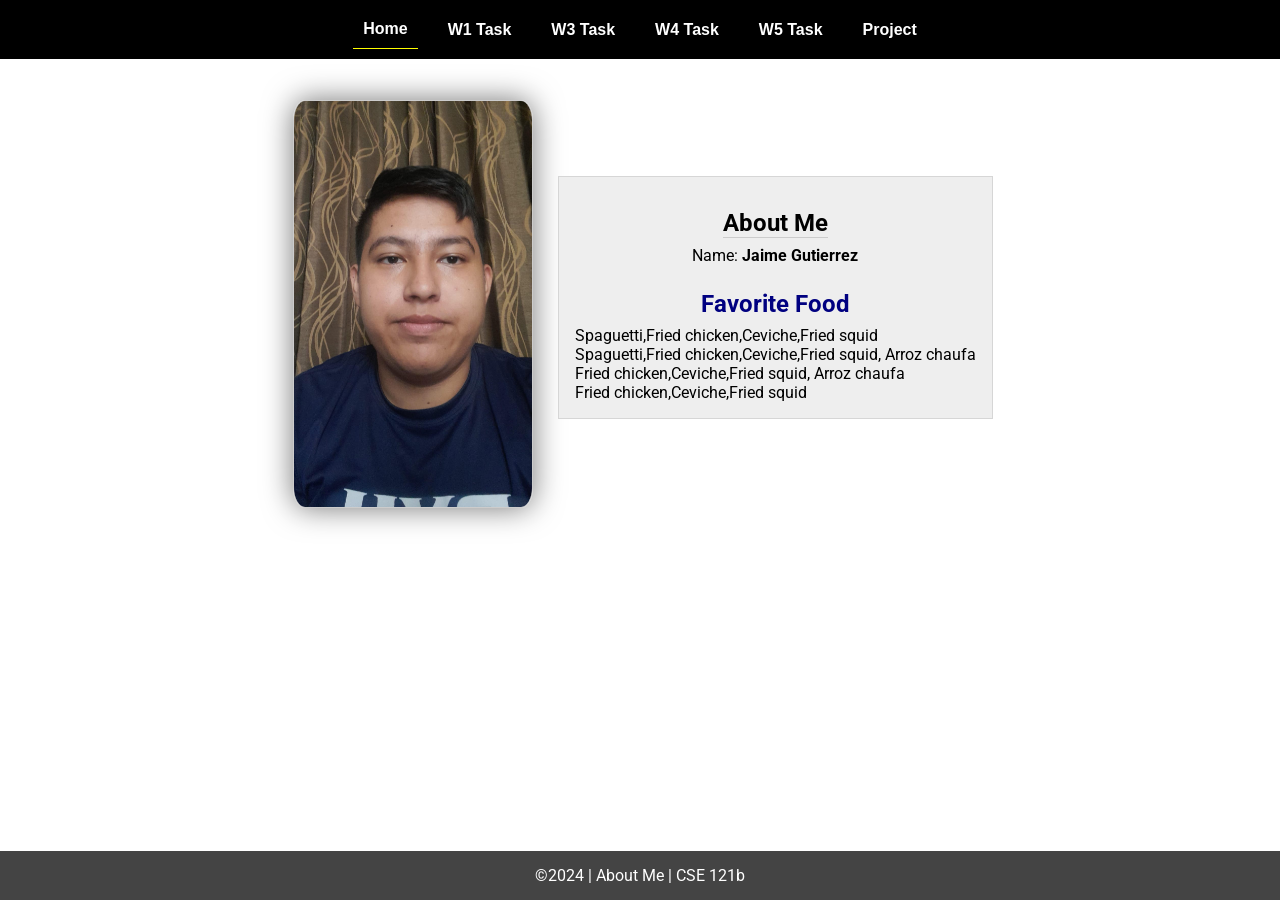
<file: index.html>
<!DOCTYPE html>
<html lang="en">

<head>
  <meta charset="UTF-8">
  <meta name="viewport" content="width=device-width, initial-scale=1.0">
  <title>About Me | CSE 121b | W02: Programming Tasks</title>
  <link rel="preconnect" href="https://fonts.googleapis.com">
  <link rel="preconnect" href="https://fonts.gstatic.com" crossorigin>
  <link href="https://fonts.googleapis.com/css2?family=Roboto:wght@400;600&display=swap"
    rel="stylesheet">
  <link rel="stylesheet" href="styles/main.css">
</head>

<body>
  <nav>
    <ul id="menu">
      <li><a id="toggleMenu">&equiv;</a></li>
      <li><a href="index.html" class="active">Home</a></li>
      <li><a href="w01-task.html">W1 Task</a></li>
      <li><a href="w03-task.html">W3 Task</a></li>
      <li><a href="w04-task.html">W4 Task</a></li>
      <li><a href="w05-task.html">W5 Task</a></li>
      <li><a href="project.html">Project</a></li>
    </ul>
  </nav>
  <main id="home">
    <picture>
      <img id="img" src="images/placeholder.png" alt="Placeholder Image">
    </picture>
    <section>
      <h1>About Me</h1>
      <div class="info">Name: <span id="name"></span></div>
      <h2>Favorite Food</h2>
      <div class="block" id="food"></div>
    </section>
  </main>
  <footer>
    &copy;<span id="year"></span> | About Me | CSE 121b
  </footer>
  <script src="scripts/main.js"></script>
  <script src="scripts/w02-task.js"></script>
</body>

</html>
</file>
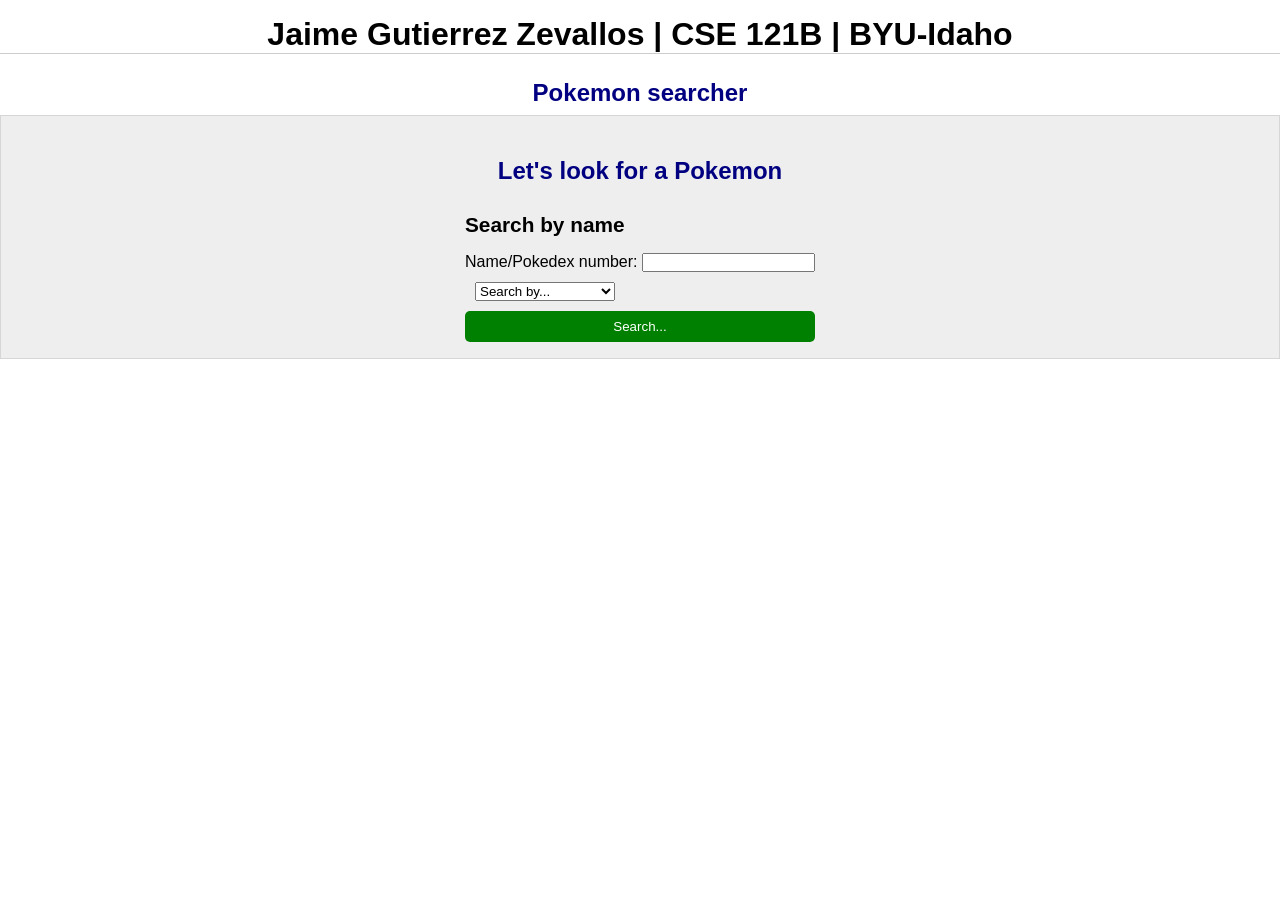
<file: final_project.html>
<!DOCTYPE html>
<html lang="en">
<head>
    <meta charset="UTF-8">
    <meta name="viewport" content="width=device-width, initial-scale=1.0">
    <title>Jaime Gutierrez Zevallos | CSE 121B | BYU-Idaho</title>
    <link rel="stylesheet" href="styles/final_project.css">
</head>
<body>
    <h1>Jaime Gutierrez Zevallos | CSE 121B | BYU-Idaho</h1>
    <h2>Pokemon searcher</h2>
    <main id="task3">
        <section id="section1">
            <h2>Let's look for a Pokemon</h2>
            <article>
                <h3>Search by name</h3>
                <div>
                    <label for="our_input">Name/Pokedex number:</label>
                    <input type="text" id="input" name="input">
                </div>
                <select id="type_search" title="Search Pokemon by: ">
                    <option value="" disabled selected>Search by...</option>
                    <option value="name">Name</option>
                    <option value="by_id">Number of Pokedex</option>
                </select>
                <div>
                    <input type="button" id="look" value="Search...">
                </div>
            </article>
        </section>
        <div id="pokemon_info">

        </div>
    </main>
    <script src="scripts/final_project.js"></script>
</body>
</html>
</file>
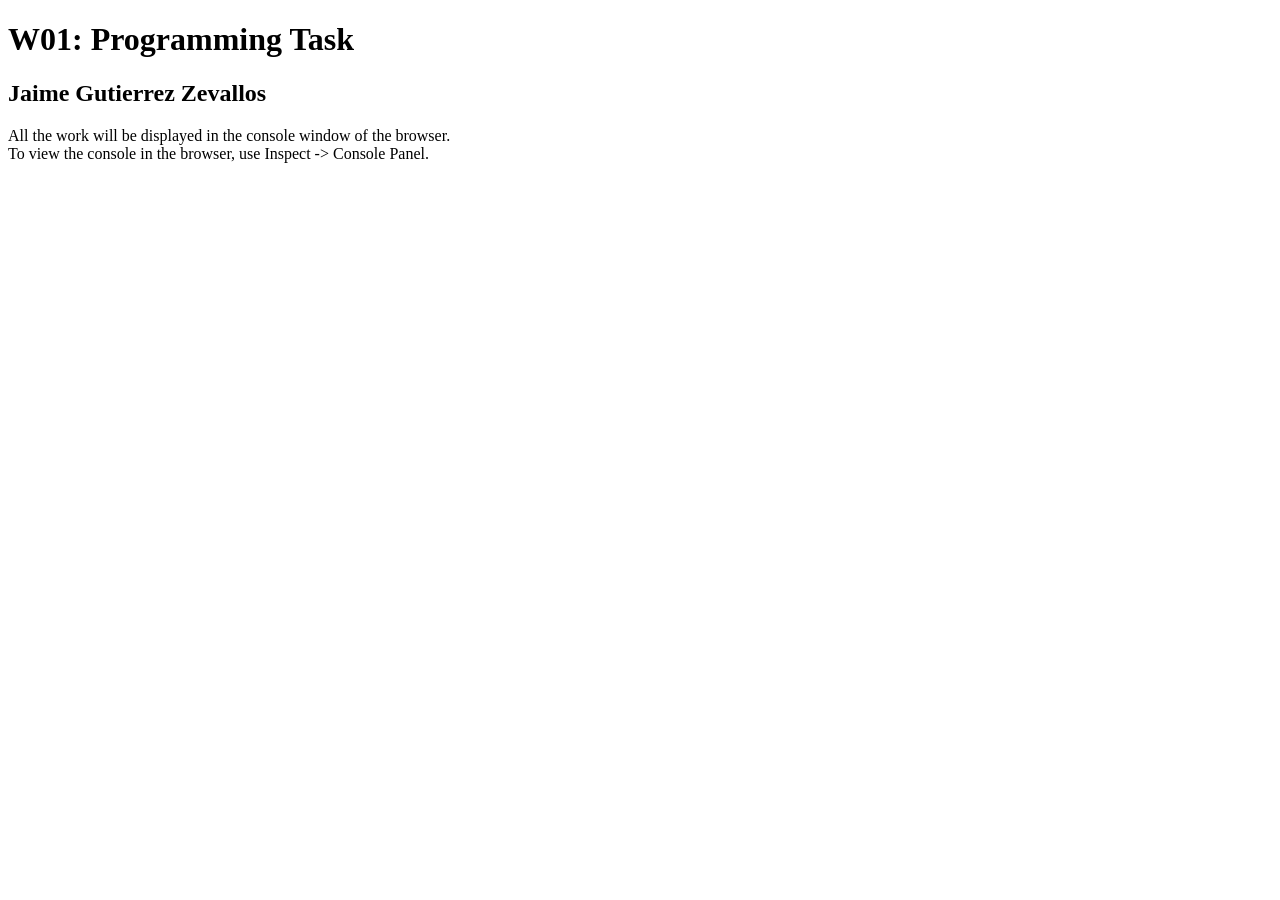
<file: operators.html>
<!DOCTYPE html>
<html lang="en">

<head>
  <meta charset="UTF-8">
  <meta name="viewport" content="width=device-width, initial-scale=1.0">
  <title>W01: Programming Task</title>
</head>

<body>
  <h1>W01: Programming Task</h1>
  <h2>Jaime Gutierrez Zevallos</h2>
  <p>All the work will be displayed in the console window of the browser.
    <br>To view the console in the browser, use Inspect -> Console Panel.
  </p>

  <script>
        let a = 2;
        let b = 3;
        console.log(a+b);
        console.log(a*b);
        console.log(a-b);
        let str_a = "a";
        let str_b = "b";
        let str_c = str_a + str_b;
        console.log(str_c);
        a += 2;
        console.log(a);
        if(a>b){
            console.log("A es mayor");
        }
        else if(a==b){
            console.log("Son iguales");
        }
        else{
            console.log("B es mayor");
        }
        if(str_a!=str_b){
            console.log("Son diferentes");
        }
        if(a>0 && a<10){
            console.log("A is between 0 and 10");
        }
  </script>

</body>
</html>
</file>
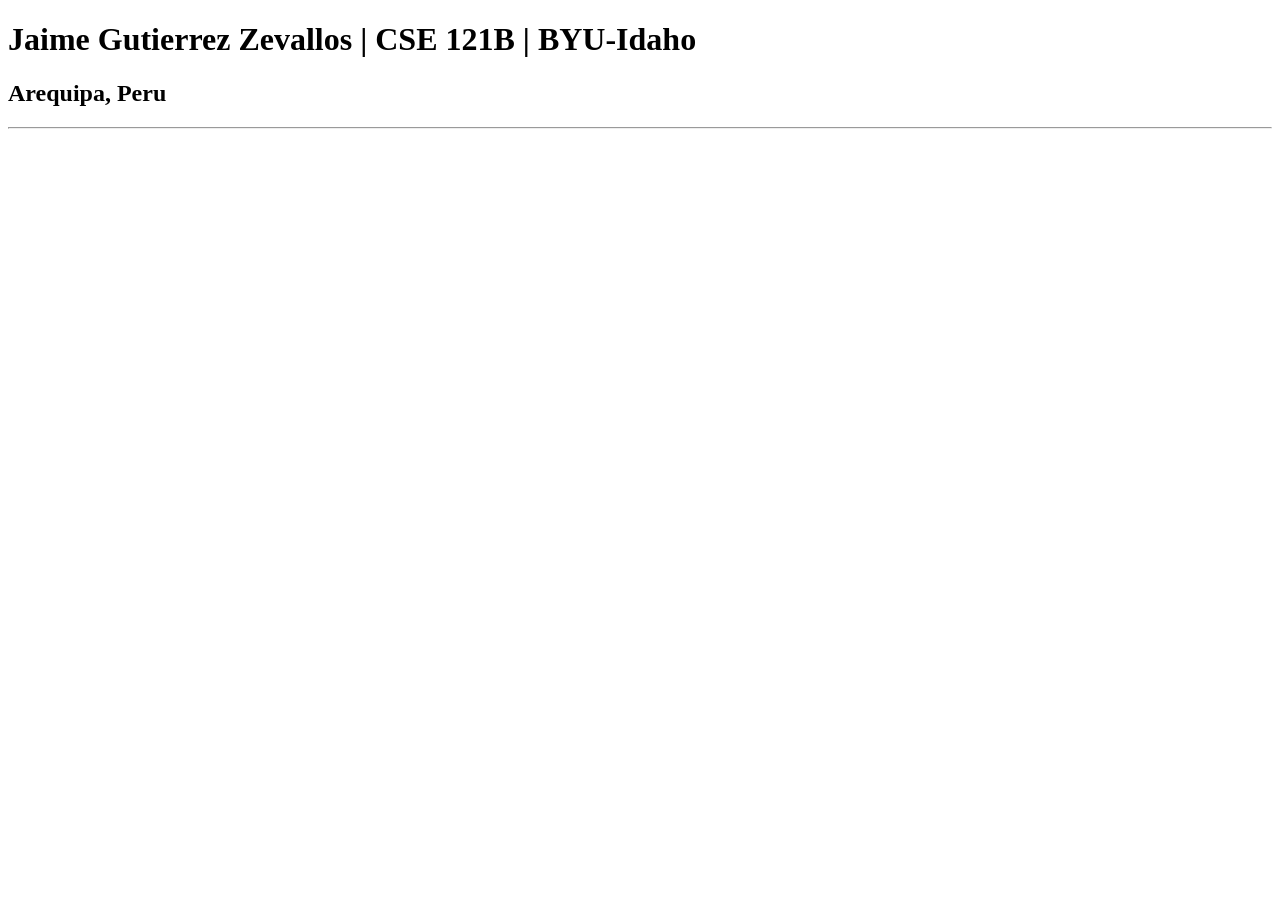
<file: test.html>
<!DOCTYPE html>
<html lang="en">
<head>
    <meta charset="UTF-8">
    <meta name="viewport" content="width=device-width, initial-scale=1.0">
    <title>Jaime Gutierrez Zevallos | CSE 121B | BYU-Idaho</title>
</head>
<body>
    <h1>Jaime Gutierrez Zevallos | CSE 121B | BYU-Idaho</h1>
    <h2>Arequipa, Peru</h2>
    <hr>
</body>
</html>
</file>
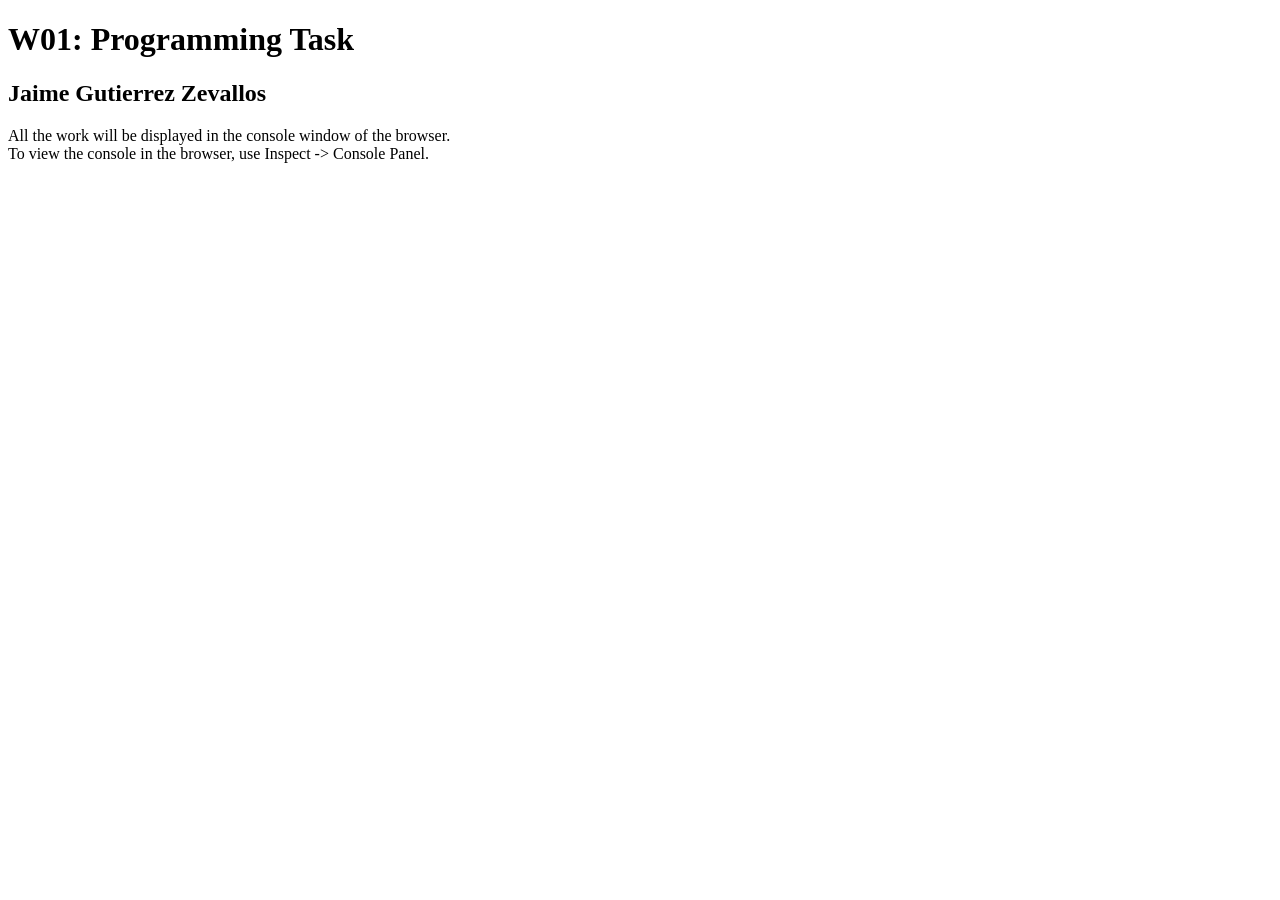
<file: w01-task.html>
<!DOCTYPE html>
<html lang="en">

<head>
  <meta charset="UTF-8">
  <meta name="viewport" content="width=device-width, initial-scale=1.0">
  <title>W01: Programming Task</title>
</head>

<body>
  <h1>W01: Programming Task</h1>
  <h2>Jaime Gutierrez Zevallos</h2>
  <p>All the work will be displayed in the console window of the browser.
    <br>To view the console in the browser, use Inspect -> Console Panel.
  </p>

  <script src="w01-task.js"></script>

</body>
</html>
</file>
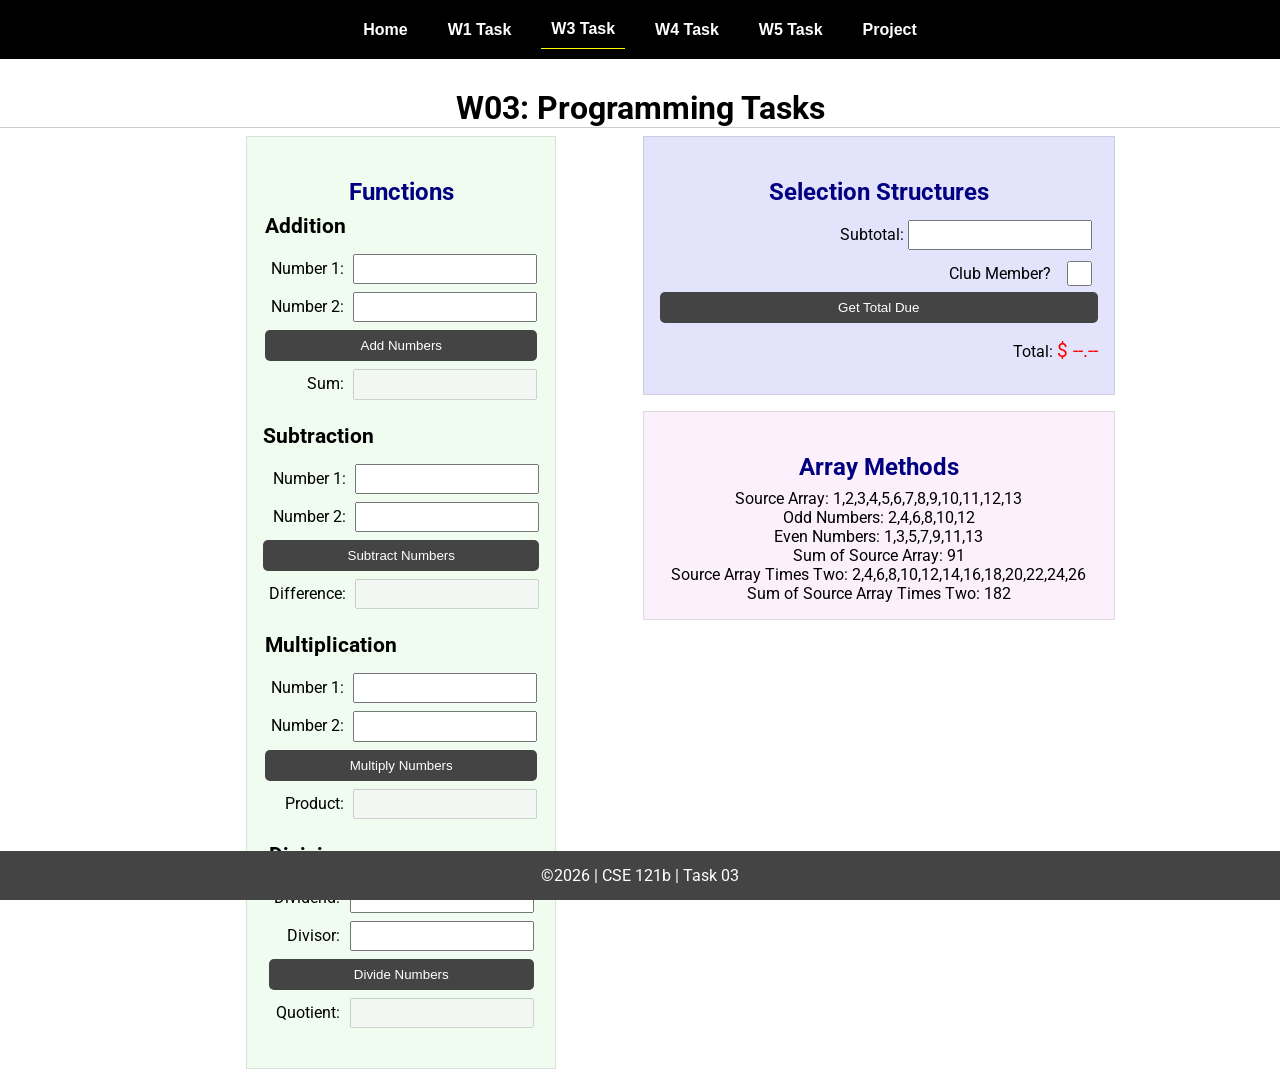
<file: w03-task.html>
<!DOCTYPE html>
<html lang="en">

<head>
    <meta charset="UTF-8">
    <meta name="viewport" content="width=device-width, initial-scale=1.0">
    <title>CSE 121b | W03: Programming Tasks</title>
    <link rel="preconnect" href="https://fonts.googleapis.com">
    <link rel="preconnect" href="https://fonts.gstatic.com" crossorigin>
    <link href="https://fonts.googleapis.com/css2?family=Roboto:wght@400;600&display=swap"
        rel="stylesheet">
    <link rel="stylesheet" href="styles/main.css">
</head>

<body>
    <nav>
        <ul id="menu">
            <li><a id="toggleMenu">&equiv;</a></li>
            <li><a href="index.html">Home</a></li>
            <li><a href="w01-task.html">W1 Task</a></li>
            <li><a href="w03-task.html" class="active">W3 Task</a></li>
            <li><a href="w04-task.html">W4 Task</a></li>
            <li><a href="w05-task.html">W5 Task</a></li>
            <li><a href="project.html">Project</a></li>
        </ul>
    </nav>>
    <header>
        <h1>W03: Programming Tasks</h1>
    </header>
    <main id="task3">
        <section id="section1">
            <h2>Functions</h2>
            <article>
                <h3>Addition</h3>
                <div>
                    <label for="add1">Number 1:</label>
                    <input type="text" id="add1" name="add1">
                </div>
                <div>
                    <label for="add2">Number 2:</label>
                    <input type="text" id="add2" name="add2">
                </div>
                <div>
                    <input type="button" id="addNumbers" value="Add Numbers">
                </div>
                <div>
                    <label for="sum">Sum:</label>
                    <input type="text" id="sum" name="sum" disabled>
                </div>
            </article>
            <article>
                <h3>Subtraction</h3>
                <div>
                    <label for="subtract1">Number 1:</label>
                    <input type="text" id="subtract1" name="subtract1">
                </div>
                <div>
                    <label for="subtract2">Number 2:</label>
                    <input type="text" id="subtract2" name="subtract2">
                </div>
                <div>
                    <input type="button" id="subtractNumbers" value="Subtract Numbers">
                </div>
                <div>
                    <label for="difference">Difference:</label>
                    <input type="text" id="difference" name="difference" disabled>
                </div>
            </article>
            <article>
                <h3>Multiplication</h3>
                <div>
                    <label for="factor1">Number 1:</label>
                    <input type="text" id="factor1" name="factor1">
                </div>
                <div>
                    <label for="factor2">Number 2:</label>
                    <input type="text" id="factor2" name="factor2">
                </div>
                <div>
                    <input type="button" id="multiplyNumbers" value="Multiply Numbers">
                </div>
                <div>
                    <label for="product">Product:</label>
                    <input type="text" id="product" name="product" disabled>
                </div>
            </article>
            <article>
                <h3>Division</h3>
                <div>
                    <label for="dividend">Dividend:</label>
                    <input type="text" id="dividend" name="dividend">
                </div>
                <div>
                    <label for="divisor">Divisor:</label>
                    <input type="text" id="divisor" name="divisor">
                </div>
                <div>
                    <input type="button" id="divideNumbers" value="Divide Numbers">
                </div>
                <div>
                    <label for="quotient">Quotient:</label>
                    <input type="text" id="quotient" name="quotient" disabled>
                </div>
            </article>
        </section>
        <div>
            <section id="section2">
                <h2>Selection Structures</h2>
                <label class="right">Subtotal:
                    <input type="number" id="subtotal" size="5">
                </label>
                <label class="middle right">
                    Club Member?
                    <input type="checkbox" id="member">
                </label>
                <div class="right">
                    <input type="button" id="getTotal" value="Get Total Due">
                </div>
                <div class="right">Total:
                    <span class="larger" id="total">$ --.--</span>
                </div>
            </section>
            <section id="section3">
                <h2>Array Methods</h2>
                <p>
                    Source Array: <span id="array"></span>
                </p>
                <p>
                    Odd Numbers: <span id="odds"></span>
                </p>
                <p>
                    Even Numbers: <span id="evens"></span>
                </p>
                <p>
                    Sum of Source Array: <span id="sumOfArray"></span>
                </p>
                <p>
                    Source Array Times Two: <span id="multiplied"></span>
                </p>
                <p>
                    Sum of Source Array Times Two: <span id="sumOfMultiplied"></span>
                </p>
            </section>
        </div>
    </main>
    <footer>
        &copy;<span id="year"></span> | CSE 121b | Task 03
    </footer>
    <script src="scripts/main.js"></script>
    <script>
        document.getElementById("year").innerHTML = new Date().getFullYear();
    </script>
    <script src="scripts/w03-task.js"></script>
</body>

</html>
</file>
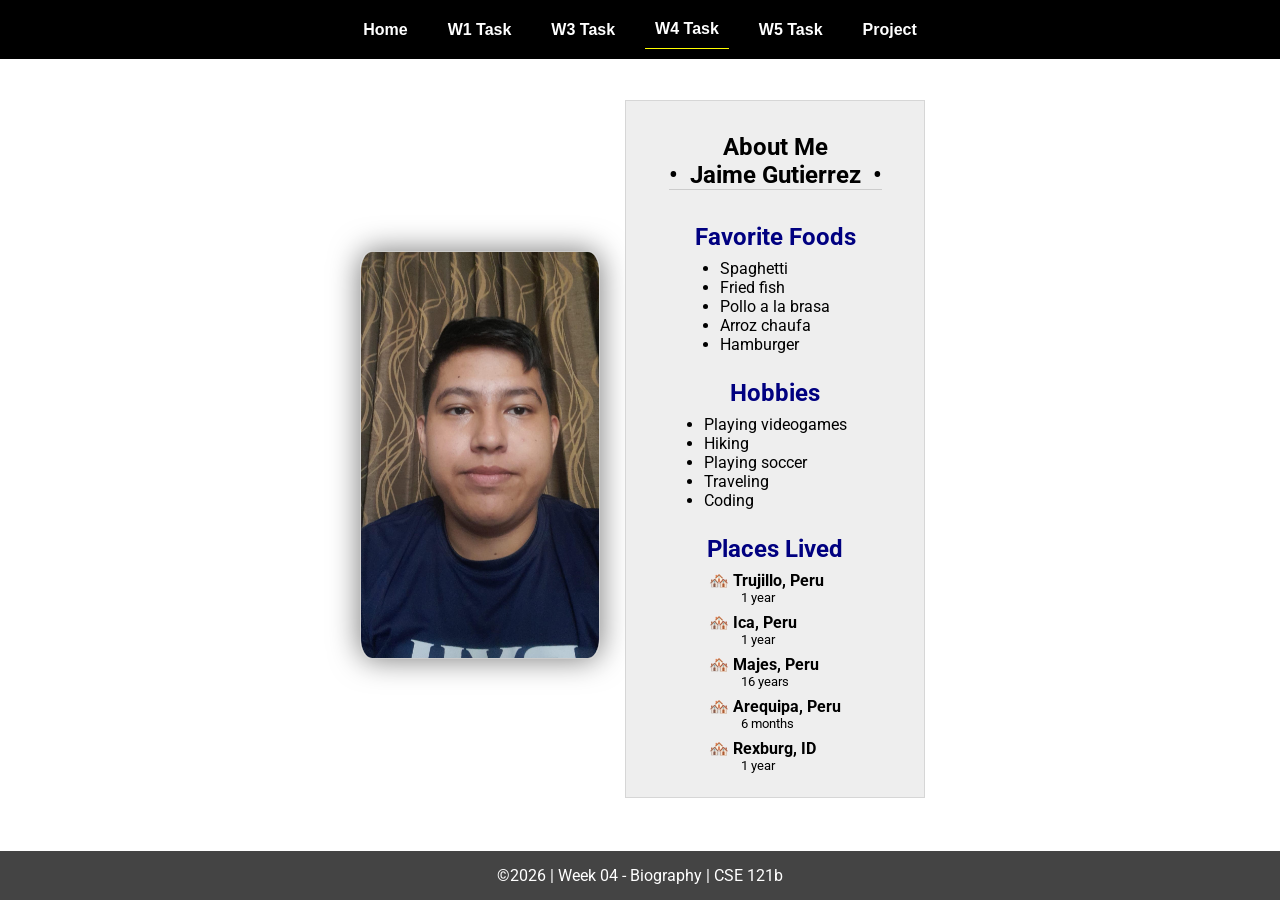
<file: w04-task.html>
<!DOCTYPE html>
<html lang="en">

<head>
  <meta charset="UTF-8">
  <meta name="viewport" content="width=device-width, initial-scale=1.0">
  <title>CSE 121b | W04: Programming Tasks</title>
  <link rel="preconnect" href="https://fonts.googleapis.com">
  <link rel="preconnect" href="https://fonts.gstatic.com" crossorigin>
  <link href="https://fonts.googleapis.com/css2?family=Roboto:wght@400;600&display=swap"
    rel="stylesheet">
  <link rel="stylesheet" href="styles/main.css">
</head>

<body>
  <nav>
    <ul id="menu">
      <li><a id="toggleMenu">&equiv;</a></li>
      <li><a href="index.html">Home</a></li>
      <li><a href="w01-task.html">W1 Task</a></li>
      <li><a href="w03-task.html">W3 Task</a></li>
      <li><a href="w04-task.html" class="active">W4 Task</a></li>
      <li><a href="w05-task.html">W5 Task</a></li>
      <li><a href="project.html">Project</a></li>
    </ul>
  </nav>
  <main id="home">
    <picture>
      <img id="photo" src="images/placeholder.png" alt="Placeholder Image">
    </picture>
    <section>
      <h1>About Me<br>• &nbsp;<span id="name"></span>&nbsp; •</h1>
      <h2>Favorite Foods</h2>
      <ul id="favorite-foods"></ul>
      <h2>Hobbies</h2>
      <ul id="hobbies"></ul>
      <h2>Places Lived</h2>
      <dl id="places-lived"></dl>
    </section>
  </main>

  <footer>
    &copy;<span id="year"></span> | Week 04 - Biography | CSE 121b
  </footer>
  <script src="scripts/main.js"></script>
  <script>
    document.getElementById("year").innerHTML = new Date().getFullYear();
  </script>
  <script src="scripts/w04-task.js"></script>
</body>

</html>
</file>
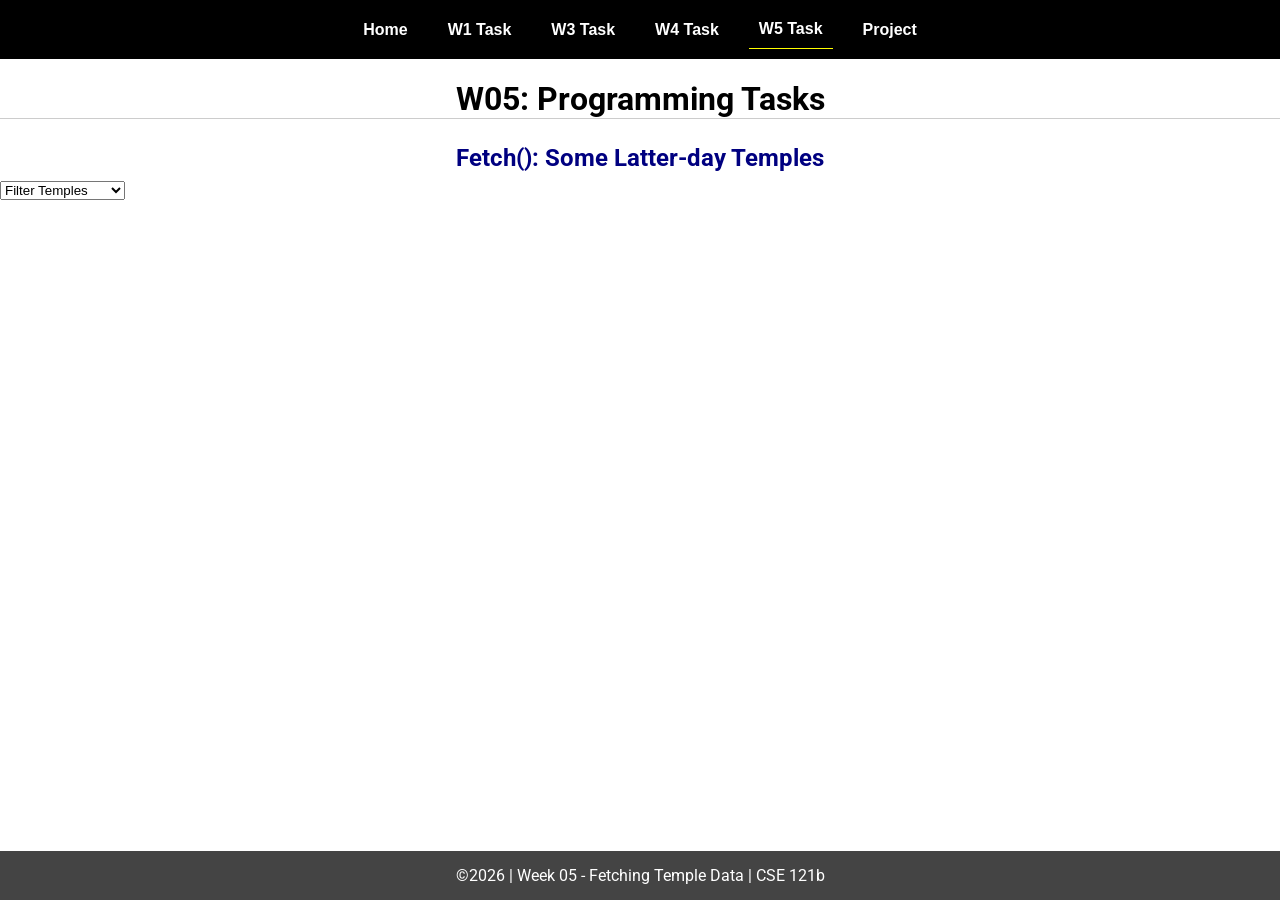
<file: w05-task.html>
<!DOCTYPE html>
<html lang="en">

<head>
  <meta charset="UTF-8">
  <meta name="viewport" content="width=device-width, initial-scale=1.0">
  <title>CSE 121b | W05: Programming Tasks</title>
  <link rel="preconnect" href="https://fonts.googleapis.com">
  <link rel="preconnect" href="https://fonts.gstatic.com" crossorigin>
  <link href="https://fonts.googleapis.com/css2?family=Roboto:wght@400;600&display=swap"
    rel="stylesheet">
  <link rel="stylesheet" href="styles/main.css">
</head>

<body>
  <nav>
    <ul id="menu">
      <li><a id="toggleMenu">&equiv;</a></li>
      <li><a href="index.html">Home</a></li>
      <li><a href="w01-task.html">W1 Task</a></li>
      <li><a href="w03-task.html">W3 Task</a></li>
      <li><a href="w04-task.html">W4 Task</a></li>
      <li><a href="w05-task.html" class="active">W5 Task</a></li>
      <li><a href="project.html">Project</a></li>
    </ul>
  </nav>
  <main id="gridly">
    <h1>W05: Programming Tasks</h1>
    <h2>Fetch(): Some Latter-day Temples</h2>

    <select id="filtered" title="Choose a data filter.">
      <option value="" disabled selected>Filter Temples</option>
      <option value="utah">Utah</option>
      <option value="notutah">Outside of Utah</option>
      <option value="older">Built Before 1950</option>
      <option value="all">No Filter</option>
    </select>

    <div id="temples">
    </div>
  </main>


  <footer>
    &copy;<span id="year"></span> | Week 05 - Fetching Temple Data | CSE 121b
  </footer>
  <script src="scripts/main.js"></script>
  <script>
    document.getElementById("year").innerHTML = new Date().getFullYear();
  </script>
  <script src="scripts/w05-task.js"></script>
</body>

</html>
</file>
<file: styles/main.css>
/* Universal Selector */
* {
    margin: 0;
    padding: 0;
    box-sizing: border-box;
}

/* HTML Selectors */
body {
    font-family: 'Roboto', Helvetica, sans-serif;
}

nav {
    background-color: black;
    width: 100%;
    position: fixed;
    top: 0;
}

nav ul {
    display: flex;
    flex-direction: column;
    align-items: center;
    max-width: -moz-fit-content;
    max-width: fit-content;
    margin: 0 auto;
}

nav ul li {
    flex: 1 1 auto;
}

nav ul li:first-child {
    display: block;
    font-size: 2rem;
}

nav ul li:first-child a {
    padding: 1px 10px;
}

nav ul li {
    display: none;
    list-style: none;
    margin: 10px;
}

nav ul li a {
    display: block;
    padding: 10px;
    text-decoration: none;
    font-weight: 600;
    color: white;
    text-align: center;
    font-family: 'Arial Narrow', Arial, sans-serif;
}

nav ul li a:hover {
    background-color: #efefef;
    color: black;
}

h1,
h2 {
    text-align: center;
    margin: 1rem 0 .5rem;
}

h1 {
    border-bottom: 1px solid #ccc;
}

#gridly h1 {
    margin-top: 80px;
}

h2 {
    font-size: 1.5rem;
    color: navy;
    text-align: center;
    margin-top: 25px;
}

h3 {
    font-size: 1.3rem;
    margin-bottom: 1rem;
}

header {
    margin-top: 70px;
}

picture {
    margin: 0 auto;
}

picture img {
    width: 240px;
    height: auto;
    border-radius: 5%;
    border: 1px solid #ccc;
    box-shadow: 0 0 30px #777;
}

section {
    display: flex;
    flex-direction: column;
    align-items: center;
    margin: 0 auto 1rem;
    border: 1px solid rgba(0, 0, 0, .1);
    padding: 1rem;
    background-color: #eee;
}

article {
    margin-bottom: 1rem;
}

article div {
    margin-bottom: .5rem;
    text-align: right;
}

label {
    padding: .35rem;
}

input {
    padding: .35rem;
}

input[type="button"] {
    padding: .5rem;
    background-color: #444;
    color: white;
    border: none;
    border-radius: 5px;
    cursor: pointer;
    width: 100%
}

input[type="checkbox"] {
    width: 25px;
    height: 25px;
}

dt {
    font-weight: 700;
}

dt::before {
    content: "🏘️ ";
}

dd {
    margin: 0 0 .5rem 2rem;
    font-size: smaller;
}

footer {
    background-color: #444;
    color: white;
    padding: 15px;
    text-align: center;
    width: 100%;
    position: fixed;
    bottom: 0;
}

/* Class Selectors */
.active {
    border-bottom: 1px solid yellow;
}

.open li {
    display: block;
}

.block {
    display: block;
}

.larger {
    font-size: larger;
    color: red;
}

.right {
    width: 100%;
    text-align: right;
}

.middle {
    display: flex;
    align-items: center;
    justify-content: right;
    gap: 1rem;
}

/* ID Selectors */

#home {
    margin-top: 125px;
    display: grid;
    grid-template-columns: 1fr;
    grid-gap: 20px;
    align-items: center;
    justify-content: center;
}


#section1 {
    background-color: rgb(225, 250, 225, .5);
}

#section2 {
    background-color: rgba(200, 200, 250, 0.5);

}

#section2 div {
    margin-bottom: 1rem;
}

#section3 {
    background-color: rgb(250, 225, 250, .5);
}

#sortBy {
    appearance: none;
    display: flex;
    padding: .5rem;
    background-color: #eee;
    color: #444;
    font-weight: 700;
    margin: 1rem auto;
    width: 200px;
    border: 1px solid rgba(0, 0, 0, .2);
    text-align: center;
}

#sortBy option:disabled {
    font-style: italic;
    padding: 1rem;
    background-color: #111;
    color: #eee;
}

#temples {
    display: grid;
    grid-template-columns: repeat(auto-fit, minmax(320px, 1fr));
    grid-gap: .5rem;
    align-items: center;
    margin-bottom: 3rem;
}

#temples article {
    height: 250px;
    margin: .5rem;
    border: 1px solid rgba(0, 0, 0, .1);
    padding: 1rem;
    background-color: #eee;
    display: flex;
    flex-direction: column;
    align-items: center;
    justify-content: center;
}

#temples h4 {
    color: navy;
    font-size: smaller;
}


#temples img {
    width: 250px;
    height: auto;
    box-shadow: 0 0 30px #777;
    margin: .5rem;
}

/* Media Queries */
@media only screen and (min-width: 32.5em) {
    nav ul {
        flex-direction: row;
    }

    nav ul li:first-child {
        display: none;
    }

    nav ul li {
        display: block;
    }

    section {
        min-width: 300px;
    }

    #home {
        margin: 100px auto 20px;
        grid-template-columns: 250px 1fr;
        max-width: -moz-fit-content;
        max-width: fit-content;
    }

    #task3 {
        display: grid;
        grid-template-columns: 1fr 1fr;
        grid-gap: 5px;
        margin: 0 auto;
        max-width: 950px;
    }

}
</file>
<file: styles/final_project.css>
* {
    margin: 0;
    padding: 0;
    box-sizing: border-box;
}

body {
    font-family: 'Roboto', Helvetica, sans-serif;
}

h1, h2 {
    text-align: center;
    margin: 1rem 0 .5rem;
}

h1 {
    border-bottom: 1px solid #ccc;
}

h2 {
    font-size: 1.5rem;
    color: navy;
    text-align: center;
    margin-top: 25px;
}

h3 {
    margin-top: 20px;
    font-size: 1.3rem;
    margin-bottom: 1rem;
}


section {
    display: flex;
    flex-direction: column;
    align-items: center;
    margin: 0 auto 1rem;
    border: 1px solid rgba(0, 0, 0, .1);
    padding: 1rem;
    background-color: #eee;
}

select{
    margin: 10px;
}

input[type="button"] {
    padding: .5rem;
    background-color: green;
    color: white;
    border: none;
    border-radius: 5px;
    cursor: pointer;
    width: 100%
}

img {
    width: 240px;
    height: auto;
    border-radius: 5%;
    border: 1px solid #ccc;
    box-shadow: 0 0 30px #777;
}

#pokemon_info{
    text-align: center;
}
</file>
